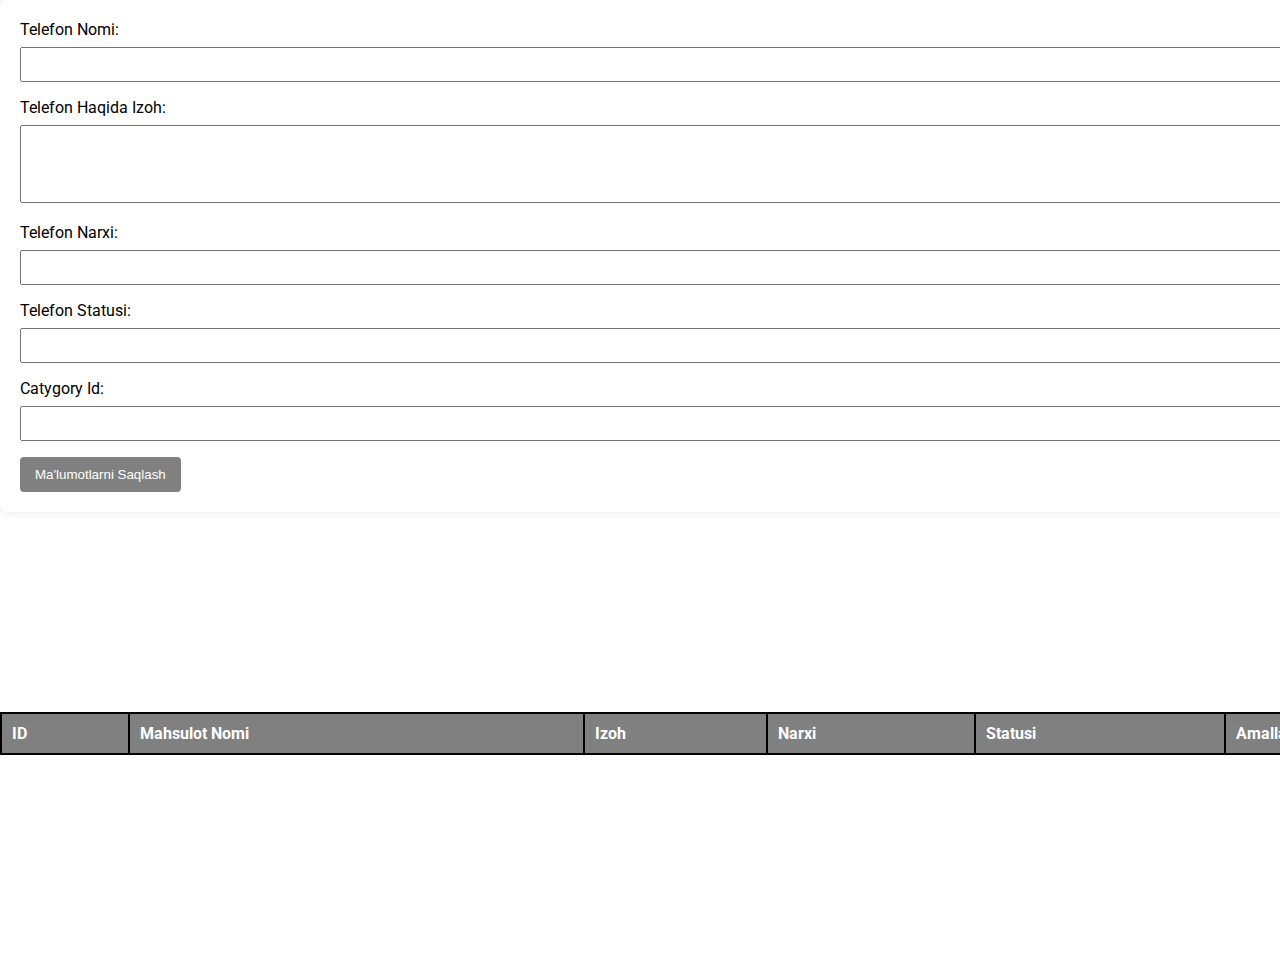
<file: pages/admin.html>
<!DOCTYPE html>
<html lang="en">
<head>
    <meta charset="UTF-8">
    <meta name="viewport" content="width=device-width, initial-scale=1.0">
    <link rel="stylesheet" href="../style/admin.css">
    <link rel="preconnect" href="https://fonts.googleapis.com">
<link rel="preconnect" href="https://fonts.gstatic.com" crossorigin>
<link href="https://fonts.googleapis.com/css2?family=Roboto&display=swap" rel="stylesheet">
    <title>Admin</title>
</head>
<body>
    <form>
        <label for="phoneName">Telefon Nomi:</label>
        <input type="text" id="phoneName" name="phoneName" required>
    
        <label for="phoneDescription">Telefon Haqida Izoh:</label>
        <textarea id="phoneDescription" name="phoneDescription" rows="4" required></textarea>
    
        <label for="phonePrice">Telefon Narxi:</label>
        <input type="number" id="phonePrice" name="phonePrice" required>
    
        <label for="phoneStatus">Telefon Statusi:</label>
        <input type="text" id="phoneStatus" name="phoneStatus" required>
    
        <label for="phoneId">Catygory Id:</label>
        <input type="number" id="phoneId" name="phoneId" required>
    
        <button id="btn" type="button">Ma'lumotlarni Saqlash</button>
      </form>   
  <table>
    <thead>
      <tr>
        <th>ID</th>
        <th>Mahsulot Nomi</th>
        <th>Izoh</th>
        <th>Narxi</th>
        <th>Statusi</th>
        <th>Amallar</th>
      </tr>
    </thead>
    <tbody>
    </tbody>
  </table>
  <script src="../script/admin.js"></script>
</body>
</html>
</file>
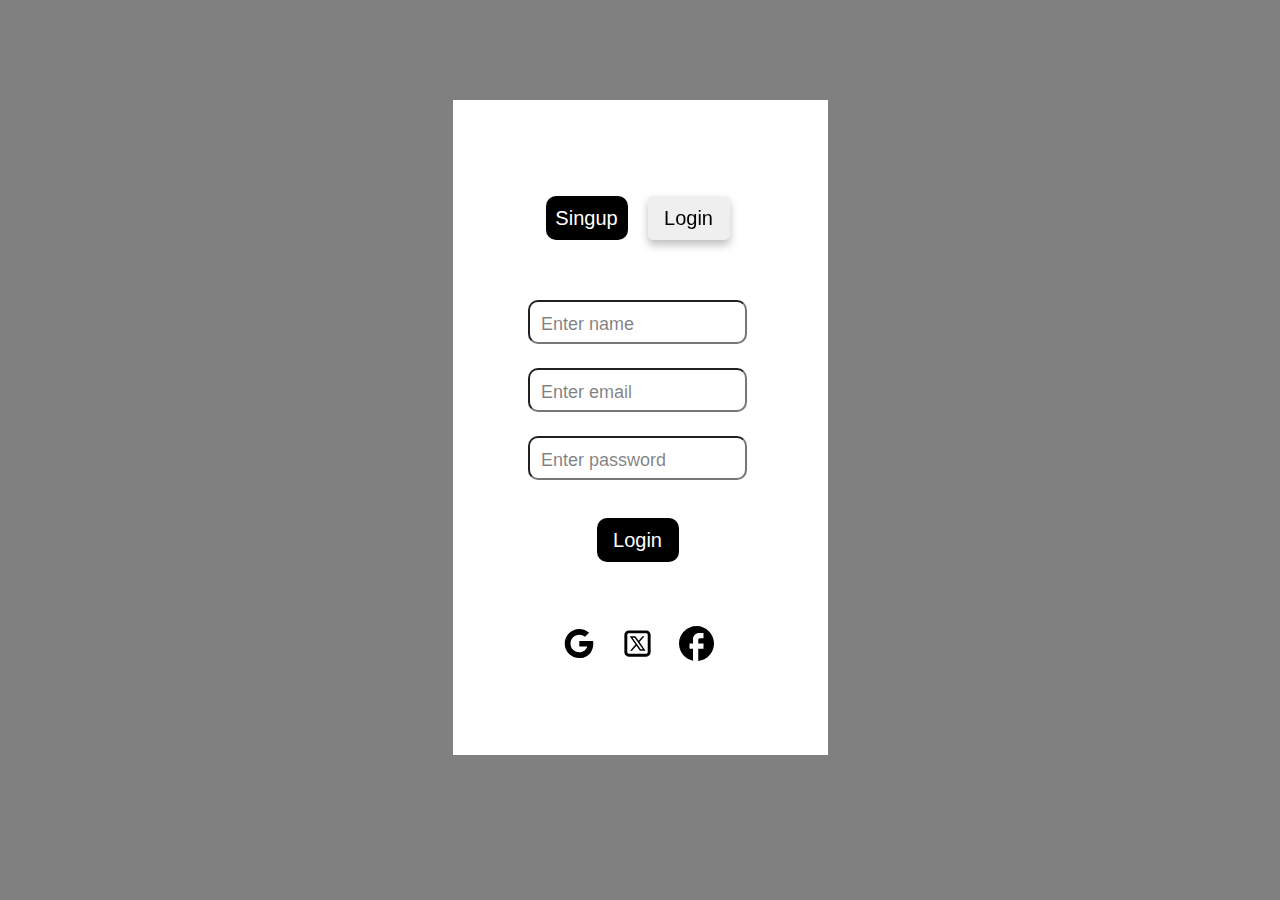
<file: pages/singin.html>
<!DOCTYPE html>
<html lang="en">
<head>
    <meta charset="UTF-8">
    <meta name="viewport" content="width=device-width, initial-scale=1.0">
    <link rel="stylesheet" href="../style/singin.css">
    <title>Sing in</title>
</head>
<body>
    <div class="block">
        <div class="actions">
            <button id="singUp" class="login">Singup</button>
            <button id="logIn" class="singup singin">Login</button>
        </div>
        <div class="inp">
            <input id="name" placeholder="Enter name" type="text">
            <input id="email" placeholder="Enter email" type="email">
            <input id="password" placeholder="Enter password" type="password">
        </div>
        <button id="logIn1" class="login singin">Login</button>
        <div class="item">

            <svg xmlns="http://www.w3.org/2000/svg" width="35" height="35" viewBox="0 0 35 35" fill="none">
                <path d="M18.2948 14.9319V20.5042H26.2354C25.1971 23.8802 22.3752 26.2967 18.2948 26.2967C13.4356 26.2967 9.49667 22.3577 9.49667 17.5C9.49667 12.6423 13.4356 8.70334 18.2948 8.70334C20.4794 8.70334 22.4744 9.50396 24.0129 10.8223L28.1167 6.71855C25.5252 4.3575 22.0777 2.91667 18.2948 2.91667C10.239 2.91667 3.70854 9.44563 3.70854 17.5C3.70854 25.5544 10.239 32.0833 18.2948 32.0833C30.539 32.0833 33.2413 20.6354 32.041 14.9508L18.2948 14.9319Z" fill="black"/>
            </svg>

            <svg xmlns="http://www.w3.org/2000/svg" width="35" height="35" viewBox="0 0 35 35" fill="none">
                <path d="M8.75 4.375C6.35109 4.375 4.375 6.35109 4.375 8.75V26.25C4.375 28.6489 6.35109 30.625 8.75 30.625H26.25C28.6489 30.625 30.625 28.6489 30.625 26.25V8.75C30.625 6.35109 28.6489 4.375 26.25 4.375H8.75ZM8.75 7.29167H26.25C27.074 7.29167 27.7083 7.926 27.7083 8.75V26.25C27.7083 27.074 27.074 27.7083 26.25 27.7083H8.75C7.926 27.7083 7.29167 27.074 7.29167 26.25V8.75C7.29167 7.926 7.926 7.29167 8.75 7.29167ZM9.77254 10.2083L15.5204 18.4229L10.0716 24.7917H12.0142L16.392 19.6647L19.9752 24.7917H25.575L19.471 16.0559L24.4613 10.2083H22.55L18.608 14.8169L15.3894 10.2083H9.77254ZM12.4927 11.6496H14.6602L22.8719 23.3504H20.6901L12.4927 11.6496Z" fill="black"/>
            </svg>

            <svg xmlns="http://www.w3.org/2000/svg" width="35" height="35" viewBox="0 0 35 35" fill="none">
                <path d="M35 17.5439C35 7.85965 27.16 0 17.5 0C7.84 0 0 7.85965 0 17.5439C0 26.0351 6.02 33.1053 14 34.7368V22.807H10.5V17.5439H14V13.1579C14 9.77193 16.7475 7.01754 20.125 7.01754H24.5V12.2807H21C20.0375 12.2807 19.25 13.0702 19.25 14.0351V17.5439H24.5V22.807H19.25V35C28.0875 34.1228 35 26.6491 35 17.5439Z" fill="black"/>
            </svg>

        </div>
    </div>
    <script src="../script/singin.js"></script>
</body>
</html>
</file>
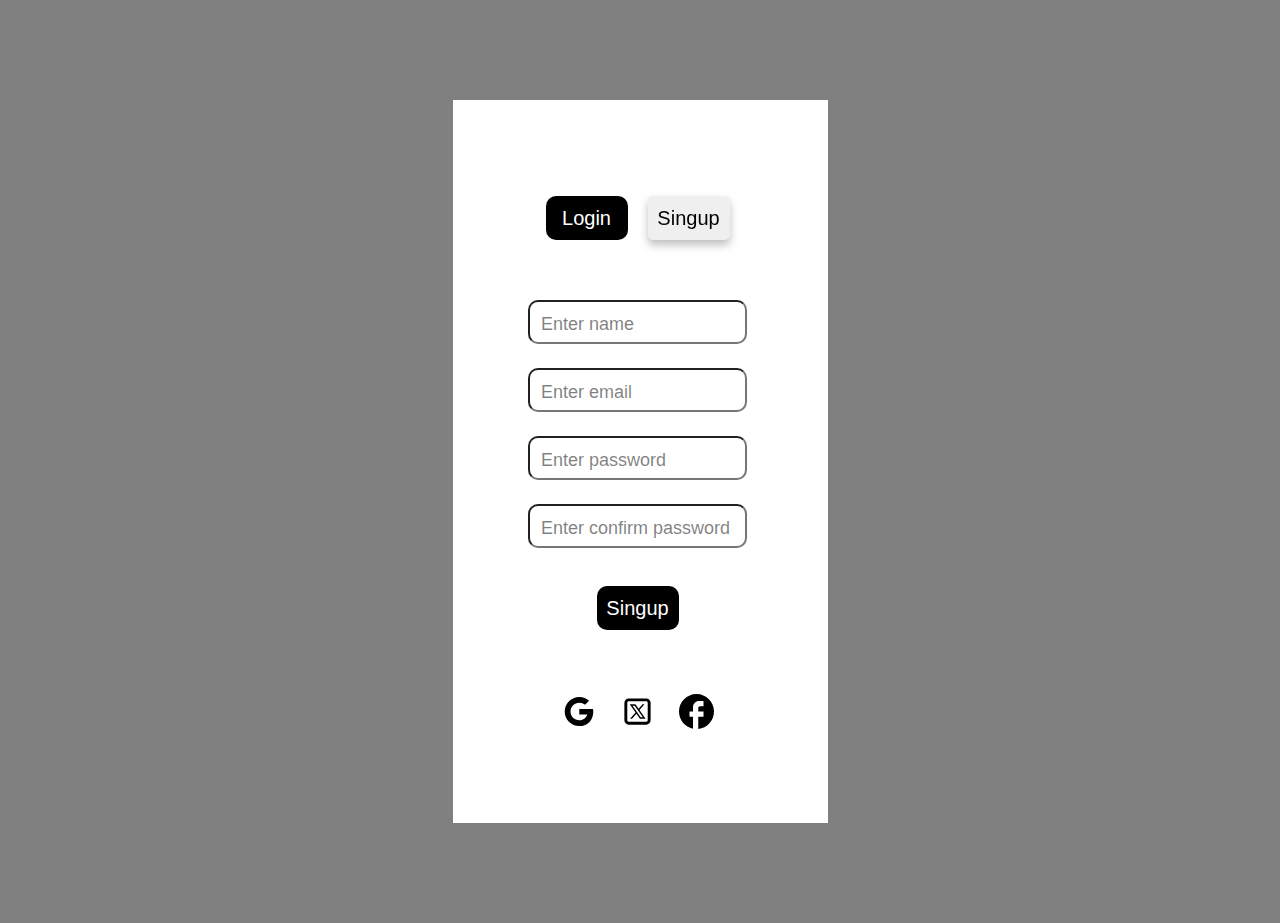
<file: pages/singup.html>
<!DOCTYPE html>
<html lang="en">
<head>
    <meta charset="UTF-8">
    <meta name="viewport" content="width=device-width, initial-scale=1.0">
    <link rel="stylesheet" href="../style/singup.css">
    <link rel="preconnect" href="https://fonts.googleapis.com">
<link rel="preconnect" href="https://fonts.gstatic.com" crossorigin>
<link href="https://fonts.googleapis.com/css2?family=Roboto&display=swap" rel="stylesheet">
    <title>Sing Up</title>
</head>
<body>
    <div class="block">
        <div class="actions">
            <button id="login" class="login ">Login</button>
            <button id="singUp" class="singup sing_up">Singup</button>
        </div>
        <div class="inp">
            <input id="name" placeholder="Enter name" type="text">
            <input id="email" placeholder="Enter email" type="email">
            <input id="password" placeholder="Enter password" type="password">
            <input id="conPassword" placeholder="Enter confirm password" type="password">
        </div>
        <button class="login sing_up">Singup</button>
        <div class="item">

            <svg xmlns="http://www.w3.org/2000/svg" width="35" height="35" viewBox="0 0 35 35" fill="none">
                <path d="M18.2948 14.9319V20.5042H26.2354C25.1971 23.8802 22.3752 26.2967 18.2948 26.2967C13.4356 26.2967 9.49667 22.3577 9.49667 17.5C9.49667 12.6423 13.4356 8.70334 18.2948 8.70334C20.4794 8.70334 22.4744 9.50396 24.0129 10.8223L28.1167 6.71855C25.5252 4.3575 22.0777 2.91667 18.2948 2.91667C10.239 2.91667 3.70854 9.44563 3.70854 17.5C3.70854 25.5544 10.239 32.0833 18.2948 32.0833C30.539 32.0833 33.2413 20.6354 32.041 14.9508L18.2948 14.9319Z" fill="black"/>
            </svg>

            <svg xmlns="http://www.w3.org/2000/svg" width="35" height="35" viewBox="0 0 35 35" fill="none">
                <path d="M8.75 4.375C6.35109 4.375 4.375 6.35109 4.375 8.75V26.25C4.375 28.6489 6.35109 30.625 8.75 30.625H26.25C28.6489 30.625 30.625 28.6489 30.625 26.25V8.75C30.625 6.35109 28.6489 4.375 26.25 4.375H8.75ZM8.75 7.29167H26.25C27.074 7.29167 27.7083 7.926 27.7083 8.75V26.25C27.7083 27.074 27.074 27.7083 26.25 27.7083H8.75C7.926 27.7083 7.29167 27.074 7.29167 26.25V8.75C7.29167 7.926 7.926 7.29167 8.75 7.29167ZM9.77254 10.2083L15.5204 18.4229L10.0716 24.7917H12.0142L16.392 19.6647L19.9752 24.7917H25.575L19.471 16.0559L24.4613 10.2083H22.55L18.608 14.8169L15.3894 10.2083H9.77254ZM12.4927 11.6496H14.6602L22.8719 23.3504H20.6901L12.4927 11.6496Z" fill="black"/>
            </svg>

            <svg xmlns="http://www.w3.org/2000/svg" width="35" height="35" viewBox="0 0 35 35" fill="none">
                <path d="M35 17.5439C35 7.85965 27.16 0 17.5 0C7.84 0 0 7.85965 0 17.5439C0 26.0351 6.02 33.1053 14 34.7368V22.807H10.5V17.5439H14V13.1579C14 9.77193 16.7475 7.01754 20.125 7.01754H24.5V12.2807H21C20.0375 12.2807 19.25 13.0702 19.25 14.0351V17.5439H24.5V22.807H19.25V35C28.0875 34.1228 35 26.6491 35 17.5439Z" fill="black"/>
            </svg>

        </div>
    </div>
    <script src="../script/singup.js"></script>
</body>
</html>
</file>
<file: style/admin.css>
*{
    padding: 0;
    margin: 0;
    box-sizing: border-box;
}
body{
    font-family: 'Roboto', sans-serif;
}
table {
    width: 1500px;
    margin: 200px auto;
    border-collapse: collapse;
}

  th, td {
    border-collapse:collapse ;
    border: 2px solid #000;
    padding: 10px;
    text-align: left;
  }

  th {
    background-color: gray;
    color: #fff;
  }

  tr:nth-child(even) {
    background-color: #ecf0f1;
  }

  tr:hover {
    background-color: #bdc3c7;
  }

#delet, #edit{
    cursor: pointer;
}

form {
    margin: 0px auto;
    width: 1500px;
    background-color: #fff;
    padding: 20px;
    border-radius: 8px;
    box-shadow: 0 0 10px rgba(0, 0, 0, 0.1);
  }

  label {
    display: block;
    margin-bottom: 8px;
  }

  input, textarea {
    width: 100%;
    padding: 8px;
    margin-bottom: 16px;
    box-sizing: border-box;
  }

  textarea {
    resize: none;
  }

  button {
    background-color: gray;
    color: #fff;
    padding: 10px 15px;
    border: none;
    border-radius: 4px;
    cursor: pointer;
  }

  button:hover {
    background-color: darkgray;
  }
</file>
<file: style/singin.css>
*{
    padding: 0;
    margin: 0;
    box-sizing: border-box;
}
body{
    background-color: gray;
    font-family: 'Roboto', sans-serif;
}
.block{
    background-color: white;
    margin: 100px auto;
    width: 375px;
    display: flex;
    padding: 96px 78px 94px 73px;
    flex-direction: column;
    justify-content: center;
    align-items: center;
}
.inp{
    margin-top: 60px;
    margin-bottom: 38px;
    display: flex;
    flex-direction: column;
    gap: 24px;
}
input{
    padding-top: 17px !important;
    padding: 11px;
    width: 219px;
    height: 44px;
    flex-shrink: 0;
    border-radius: 10px;
    background: #FFF;
}
.login{
    border: none;
    width: 82px;
    height: 44px;
    flex-shrink: 0;
    border-radius: 10px;
    background: #000;
    color: #FFF;
    font-size: 20px;
    font-style: normal;
    font-weight: 400;
    line-height: normal;
    cursor: pointer;
}
.singup{
    cursor: pointer;
    border-radius: 5px;
    border: none;
    width: 82px;
    height: 44px;
    flex-shrink: 0;
    filter: drop-shadow(0px 5px 4px rgba(0, 0, 0, 0.25));
    color: #000;
    font-size: 20px;
    font-style: normal;
    font-weight: 400;
    line-height: normal;
}
.actions{
    display: flex;
    gap: 20px;
}
.item{
    margin-top: 64px;
    display: flex;
    gap: 24px;
}
::placeholder{
    color: rgba(0, 0, 0, 0.50);
    font-size: 18px;
    font-style: normal;
    font-weight: 400;
    line-height: normal;
}
</file>
<file: style/singup.css>
*{
    padding: 0;
    margin: 0;
    box-sizing: border-box;
}
body{
    background-color: gray;
    font-family: 'Roboto', sans-serif;
}
.block{
    background-color: white;
    margin: 100px auto;
    width: 375px;
    display: flex;
    padding: 96px 78px 94px 73px;
    flex-direction: column;
    justify-content: center;
    align-items: center;
}
.inp{
    margin-top: 60px;
    margin-bottom: 38px;
    display: flex;
    flex-direction: column;
    gap: 24px;
}
input{
    padding-top: 17px !important;
    padding: 11px;
    width: 219px;
    height: 44px;
    flex-shrink: 0;
    border-radius: 10px;
    background: #FFF;
}
.login{
    border: none;
    width: 82px;
    height: 44px;
    flex-shrink: 0;
    border-radius: 10px;
    background: #000;
    color: #FFF;
    font-size: 20px;
    font-style: normal;
    font-weight: 400;
    line-height: normal;
    cursor: pointer;
}
.singup{
    cursor: pointer;
    border-radius: 5px;
    border: none;
    width: 82px;
    height: 44px;
    flex-shrink: 0;
    filter: drop-shadow(0px 5px 4px rgba(0, 0, 0, 0.25));
    color: #000;
    font-size: 20px;
    font-style: normal;
    font-weight: 400;
    line-height: normal;
}
.actions{
    display: flex;
    gap: 20px;
}
.item{
    margin-top: 64px;
    display: flex;
    gap: 24px;
}
::placeholder{
    color: rgba(0, 0, 0, 0.50);
    font-size: 18px;
    font-style: normal;
    font-weight: 400;
    line-height: normal;
}
</file>
